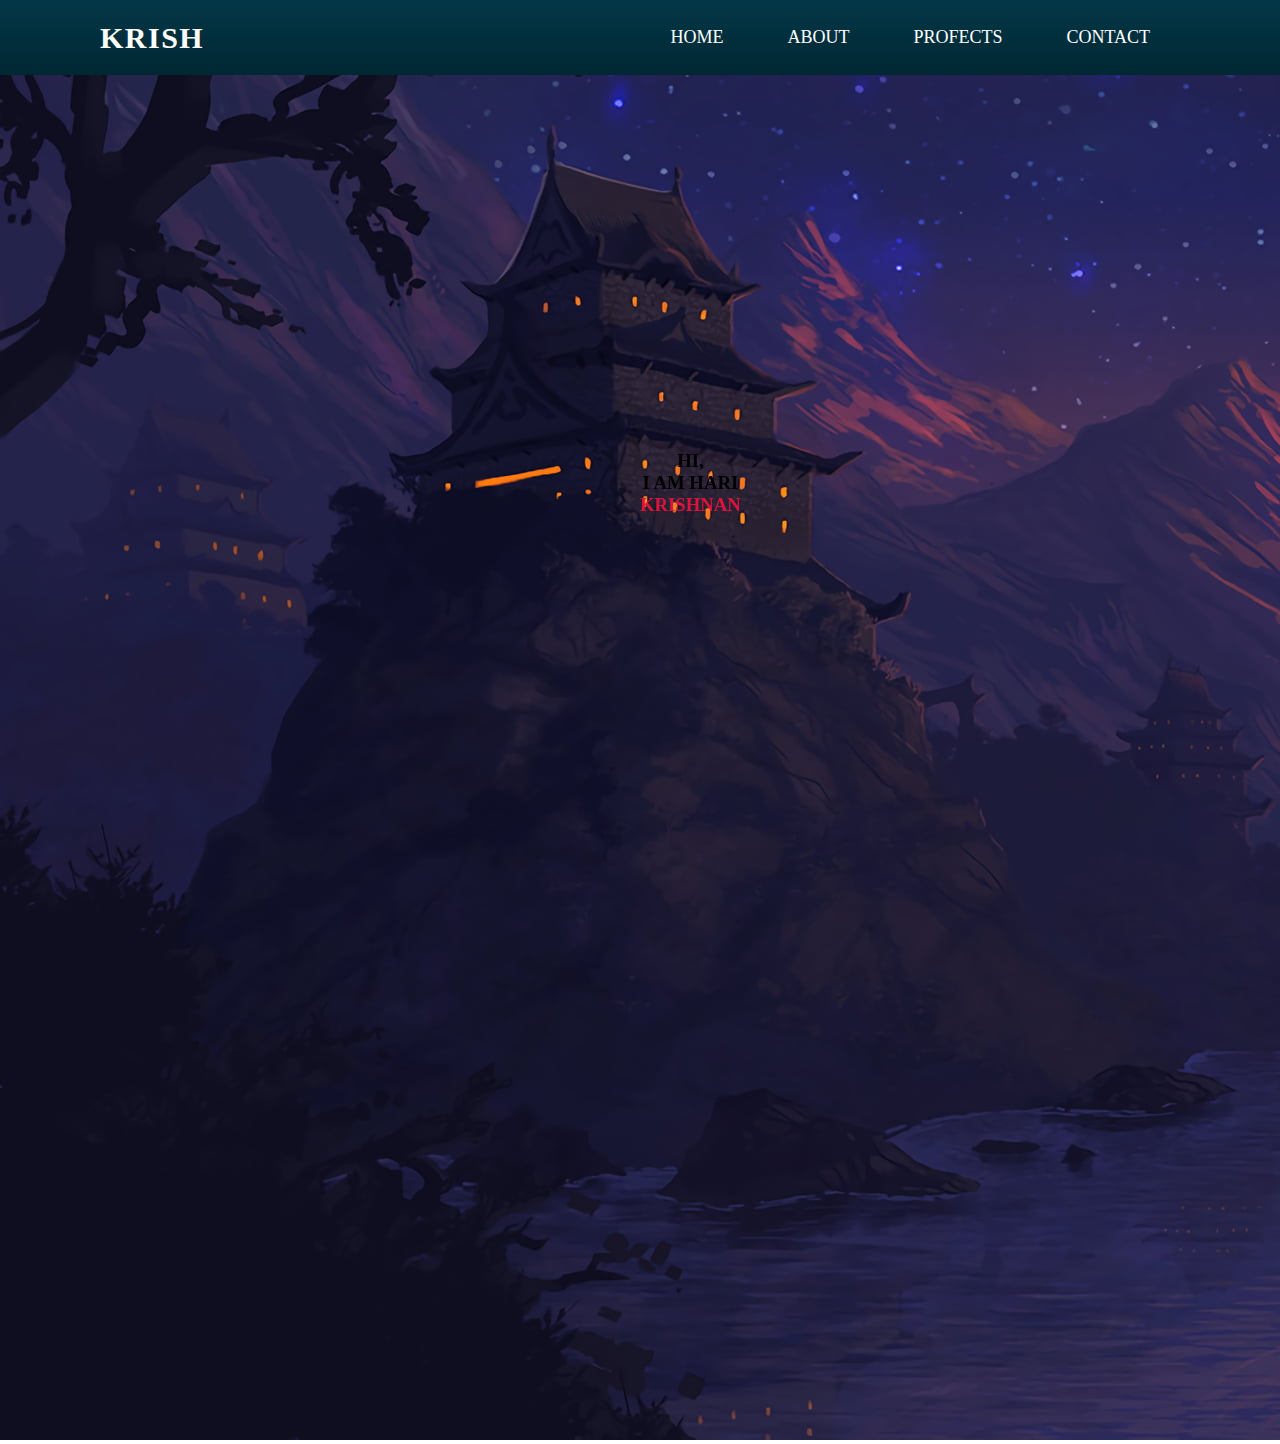
<file: index.html>
<!DOCTYPE html>
<html lang="en">
<head>
    <meta charset="UTF-8">
    <meta http-equiv="X-UA-Compatible" content="IE=edge">
    <meta name="viewport" content="width=S, initial-scale=1.0">
    <link rel="stylesheet" type="text/css" href="style1css\style.css">
    <title>Document</title>
</head>
<body>
<nav>
<div class="logo">
<p>KRISH</p>
</div>

        <ul>
            <li><a href="" >HOME</a></li>
            <li><a href="about.html">ABOUT</a></li>
            <li><a href="profects.html">PROFECTS</a></li>
            <li><a href="CONTACT.html">CONTACT</a></li>
        </ul>

    </nav>

    <div class="content-items">
        <img src="img/wallpaperflare.com_wallpaper (8).jpg">
    </div>
    <div class="title">
       <h3>HI,</h3> 
        <h3>I  AM HARI</h3>
        <span><h3 style="color: crimson;">      KRISHNAN</h3
    </div>
    
</body>
</html>
</file>
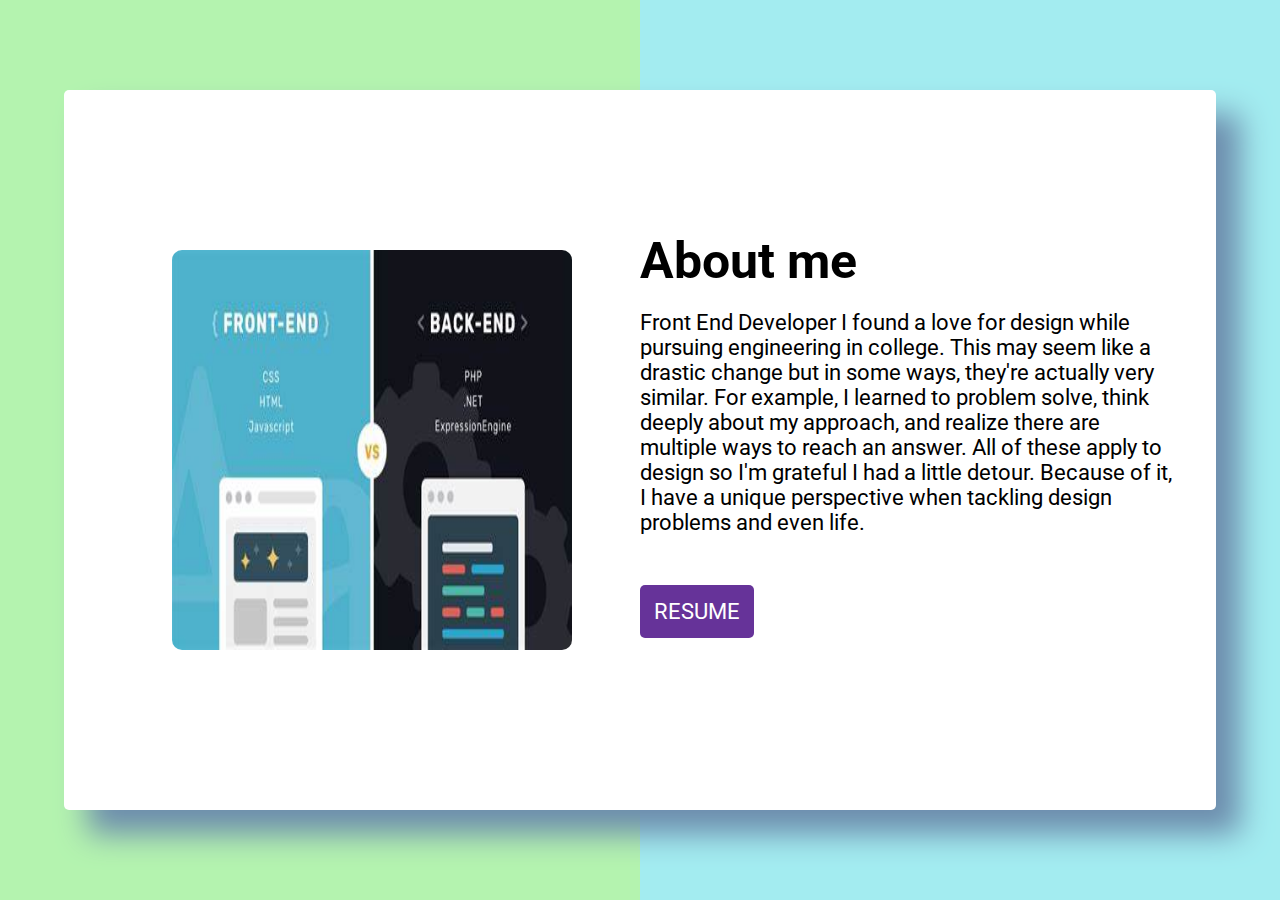
<file: about.html>
<!DOCTYPE html>
<html lang="en">
<head>
    <meta charset="UTF-8">
    <meta http-equiv="X-UA-Compatible" content="IE=edge">
    <meta name="viewport" content="width=device-width, initial-scale=1.0">
    <link rel="stylesheet" href="about.css">
    <title>Preview About</title>
</head>
<body>
    <div class="wrapper">

        <div class="background-container">
            <div class="bg-1"></div>
            <div class="bg-2"></div>
    
        </div>
        <div class="about-container">
            
            <div class="image-container">
                <img src="img\th.jpg" alt="front end">
                
            </div>

            <div class="text-container">
                <h1>About me</h1>
                <p>
                    Front End Developer
                    I found a love for design while pursuing engineering in college. 
                    This may seem like a drastic change but in some ways, they're actually very similar.
                     For example, I learned to problem solve, think deeply about my approach, and realize there are multiple ways to reach an answer. 
                     All of these apply to design so I'm grateful I had a little detour.
                     Because of it, I have a unique perspective when tackling design problems and even life.</p>
                <a href="img\RESUME\R HARI KRISHNAN RESUME...pdf">RESUME</a>
            </div>
            
        </div>
    </div>
    

</body>
</html>
</file>
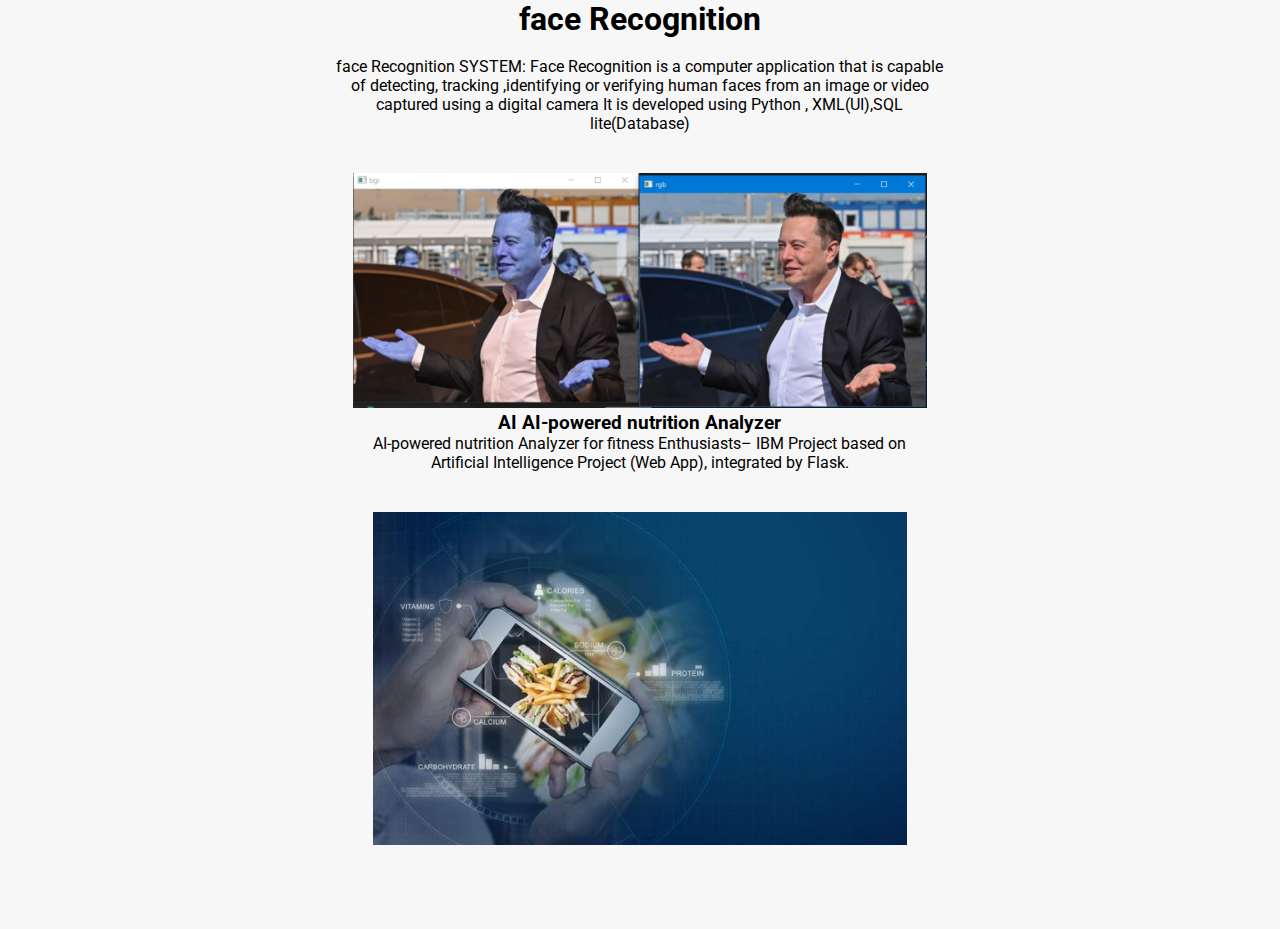
<file: profects.html>
<!DOCTYPE html>
<html lang="en">
<head>
    <meta charset="UTF-8">
    <meta http-equiv="X-UA-Compatible" content="IE=edge">
    <meta name="viewport" content="width=device-width, initial-scale=1.0">
    <link rel="stylesheet" type="text/css" href="img\projects.css">
    <title>projects</title>
</head>
<body>
    <div class="container">
        <div class="row">
            <div class="heading">
                <h1>face Recognition</h1><br>

                <P>face Recognition SYSTEM: Face Recognition is a computer application that is capable of detecting, tracking ,identifying or verifying human faces from an image or video captured using a digital camera It is developed using Python , XML(UI),SQL lite(Database)

                </P>
                <DIV class="content">
                    <div class="card">
                        <img src="img\45264load_image.png">


                <br>
                <h3>AI AI-powered nutrition Analyzer</h3>
                <p>AI-powered nutrition Analyzer for fitness Enthusiasts– IBM Project based on Artificial Intelligence Project (Web App), integrated by Flask.</p>
                <div class="content">
                    <div class="card">
                        <img src="img\ai-in-nutrition.jpg"

                    </div>
                </div>
                    </div>
                </DIV>
            </div>
        </div>

    </div>
    
</body>
</html>
</file>
<file: about.css>
@import url('https://fonts.googleapis.com/css2?family=Roboto:wght@300;400;500;700&display=swap');
*{
    padding: 0;
    margin: 0;
    box-sizing: border-box;
    font-family: 'Roboto', sans-serif;
}
.wrapper{
    position: relative;
    display: flex;
    justify-content: center;
    align-items: center;
}
.background-container{
    width: 100%;
    min-height: 100vh;
    display: flex; 
}
.bg-1{
    flex: 1;
    background-color: rgb(180, 243, 175);
}
.bg-2{
    flex: 1;
    background-color: rgb(163, 236, 240);
}
.about-container{
    width: 85%;
    min-height: 80vh;
    position: absolute;
    background-color: white;
    box-shadow: 24px 24px 30px #6d8dad;
    display: flex;
    justify-content: center;
    align-items: center;
    padding: 20px 40px;
    border-radius: 5px;
}
.image-container{
    flex: 1;
    display: flex;
    justify-content: center;
    align-items: center;
}
.image-container img {
    width: 500px;
    height: 500px;
    margin: 20px;
    border-radius: 10px;
}
.text-container{
    flex: 1;
    display: flex;
    justify-content: center;
    align-items: flex-start;
    flex-direction: column;
    font-size: 22px;
}
.text-container h1{
    font-size: 70px;
    padding: 20px 0px;
}
.text-container a{
    text-decoration: none;
    padding: 12px;
    margin: 50px 0px;
    background-color: rebeccapurple;
    border: 2px solid transparent;
    color: white;
    border-radius: 5px;
    transition: .3s all ease;
}
.text-container a:hover{
    background-color: transparent;
    color: black;
    border: 2px solid rebeccapurple;
}
@media screen and (max-width: 1600px){
    .about-container{
        width: 90%;
    }
    .image-container img{
        width: 400px;
        height: 400px;
    }
    .text-container h1{
        font-size: 50px;
    }
}
@media screen and (max-width: 1100px){
    .about-container{
        flex-direction: column;
    }
    .image-container img{
        width: 300px;
        height: 300px;
    }
    .text-container {
        align-items: center;
    }
}
</file>
